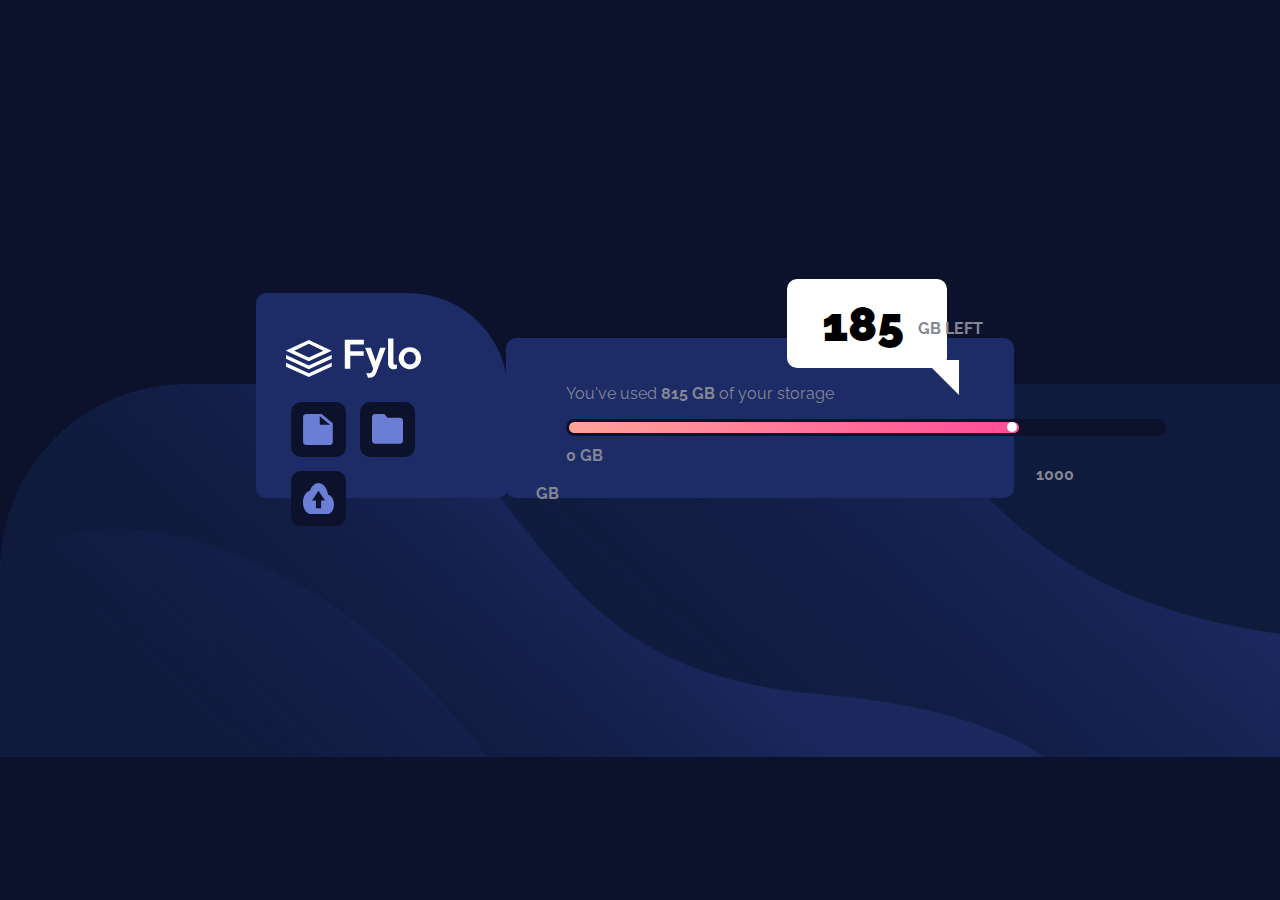
<file: Fylo-FronedMentor-Challenge/index.html>
<!DOCTYPE html>
<html lang="en">
  <head>
    <meta charset="UTF-8">
    <meta name="viewport" content="width=device-width, initial-scale=1.0"> <!-- displays site properly based on user's device -->
    <link href="https://fonts.googleapis.com/css?family=Raleway" rel="stylesheet">
    <link rel="icon" type="image/png" sizes="32x32" href="./assets/favicon-32x32.png">
    <link rel="stylesheet" type="text/css" href="Style.css">
    <title>Fylo data storage component</title>
  </head>

  <body class="background">
    <div>
      <span class="boxes">
        <section class="left_box">
          <div>
            <img class="fylo" src="assets/logo.svg">
          </div>
          <span>
            <img class="logos" src="assets/icon-document.svg">
            <img class="logos" src="assets/icon-folder.svg">
            <img class="logos" src="assets/icon-upload.svg">
          </span>
        </section>
        <section class="float_box">
          <div>
            <span class="gb_number">185</span>
            <span class="amount_left">GB LEFT</span>
          </div>
        </section>
        <div class="triangle">
        </div>
        <section class="right_box">
          <p class="content">You've used <strong class="bold">815 GB</strong> of your storage</p>
          <div>
            <span>
              <div class="progress"><div class="progress2"><div><hr class="dotted"></div></div></div>
            </span>
          </div>
        <div>
          <span class="progress_text1"><strong>0 GB</strong></span>
          <span class="progress_text2"><strong> 1000 GB</strong></span>
        </div>
        </section>
      </span>
    </div>
    <div>
      <img class="footer_bg" src="assets\bg-desktop.png">
    </div>
  </body>
</html>
</file>
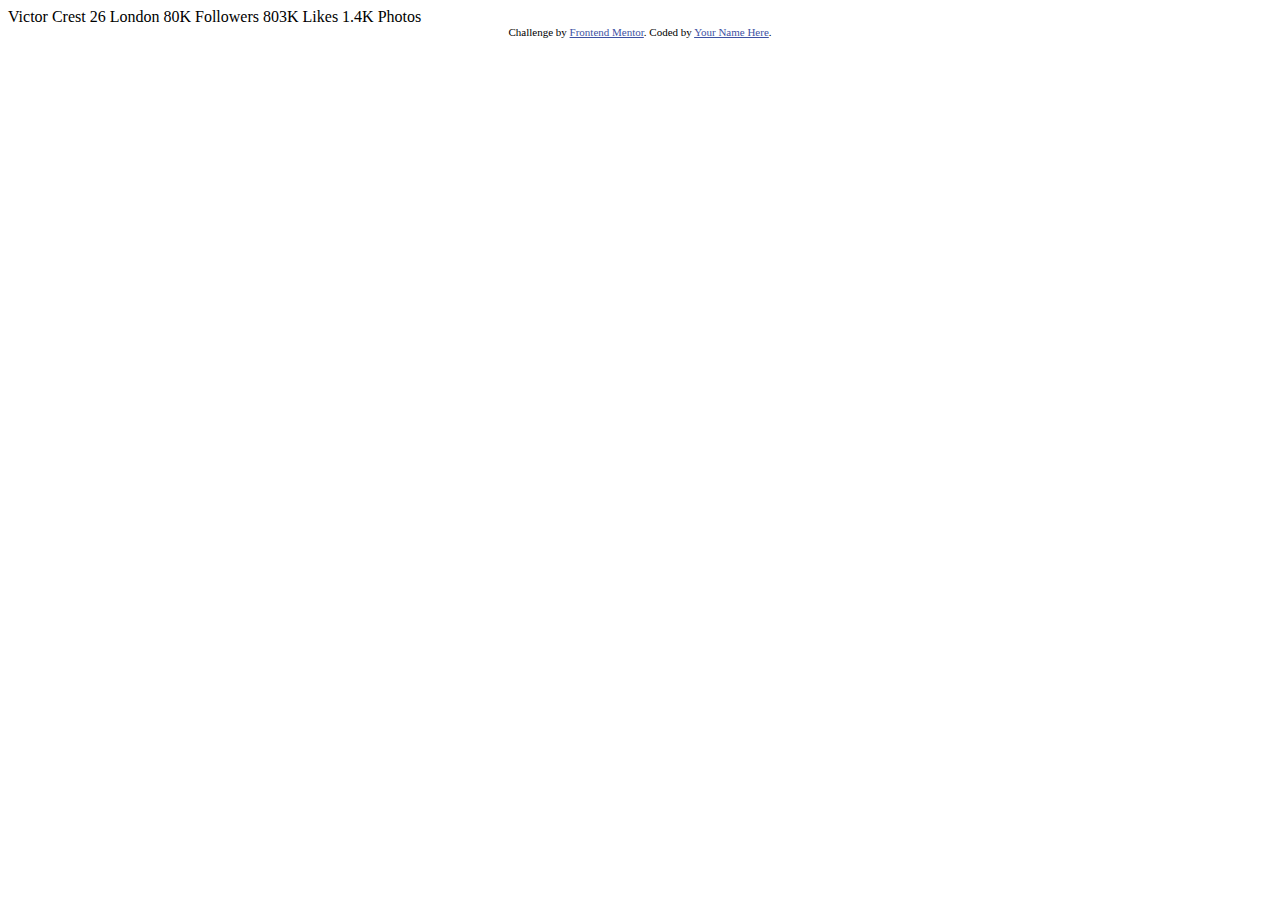
<file: First-Html-page/bonus/index.html>
<!DOCTYPE html>
<html lang="en">
<head>
  <meta charset="UTF-8">
  <meta name="viewport" content="width=device-width, initial-scale=1.0"> <!-- displays site properly based on user's device -->

  <link rel="icon" type="image/png" sizes="32x32" href="./images/favicon-32x32.png">
  
  <title>Frontend Mentor | Profile card component</title>

  <!-- Feel free to remove these styles or customise in your own stylesheet 👍 -->
  <style>
    .attribution { font-size: 11px; text-align: center; }
    .attribution a { color: hsl(228, 45%, 44%); }
  </style>
</head>
<body>
  Victor Crest
  26
  London

  80K
  Followers

  803K
  Likes

  1.4K
  Photos
  <div class="attribution">
    Challenge by <a href="https://www.frontendmentor.io?ref=challenge" target="_blank">Frontend Mentor</a>. 
    Coded by <a href="#">Your Name Here</a>.
  </div>
</body>
</html>
</file>
<file: Fylo-FronedMentor-Challenge/Style.css>
.background{
    background-color:hsl(229, 57%, 11%);
    margin: 0px;
}
.boxes{
    display: grid;
    padding-top: 248px;
    margin-bottom: 30px;
    grid-template-columns: 50% 50%;
    grid-template-rows: 100%;
}
.left_box{
    width: 15%;
    border-radius: 10px 100px 10px 10px;
    margin-top: 45px;
    background-color: hsl(228, 56%, 26%) ;
    padding: 30px;
    height: 145px;
    text-align: left;
    float: left;
    position: absolute;
    left: 20%;
}
.fylo{
    padding-bottom: 15px;
    padding-top: 15px;
}
.logos{
    border-radius: 10px;
    margin:5px;
    padding: 12px;
    height: 55px;
    width: 55px;
    background-color: hsl(229, 57%, 11%);
    box-sizing: border-box;
}
.float_box{
    border-radius: 10px;
    background-color: white ;
    text-align: left;
    width: 25%;
    height: 160%;
    left: 123%;   
    top: 55%;
    position: relative;
    z-index: 1;
}
.gb_number{
    font-size: 300%;
    top: 17px;
    left: 35px;
    text-align: center;
    font-family: Raleway;
    font-weight: 900 ;
    position: relative;
}
.amount_left{
    font-size: 100%;
    top: 10px;
    left: 45px;
    color: hsl(229, 7%, 55%);
    text-align: center;
    font-family: Raleway;
    font-weight: 700 ;
    position: relative;
}
.triangle{
    width: 0;
	height: 0;
    left: 44.3%;
    top: 200%;
	border-left: 35px solid transparent;
	border-right: 0px solid transparent;
	border-top: 35px solid white;
    position: relative;
    z-index: 2;
}
.right_box{
    width: 35%;
    border-radius: 10px;
    padding: 30px;
    height: 100px;
    margin: 90px 200px 200px 20px;
    background-color: hsl(228, 56%, 26%) ;
    text-align: left;
    left:38%;    
    position: absolute;
}
.content{
    padding-left: 30px;
    color: hsl(229, 7%, 55%) ;
    font-family: Raleway;
}
.bold{
    color: hsl(229, 7%, 55%);
}
.progress {
    margin: 0px;
    padding: 0px;
    margin-left: 30px;
    width: 600px;
    border-radius: 1000px;
    height: 16px;
    padding-top: 1px;
    position: relative;
    background: hsl(229, 57%, 11%);
    margin-bottom: 10px;
}
.progress2{
    margin: 0px;
    padding: 0px;
    width: 450px;
    margin-bottom: 4px;
    margin-top: 2px;
    margin-left: 3px;
    border-radius: 1000px;
    height: 11px;
    background: linear-gradient( to right, hsl(6, 100%, 80%), hsl(335, 100%, 65%) );
}
hr.dotted {
    opacity: 1;
    width: 3%;
    padding-top: 1px;
    margin-top: 1px;
    border: 0px;
    border-top: 10px dotted white;
    margin-left: 438px;
}
.progress_text1{
    padding-left: 30px;
    color: hsl(229, 7%, 55%) ;
    font-family: Raleway;
}
.progress_text2{
    padding-left: 500px;
    margin-bottom: 50px;
    color: hsl(229, 7%, 55%) ;
    font-family: Raleway;
}
.footer_bg{
    margin-top: 50px;
    width: 100%;
    height: 0%;
    margin-bottom: -4px;
}
</file>
